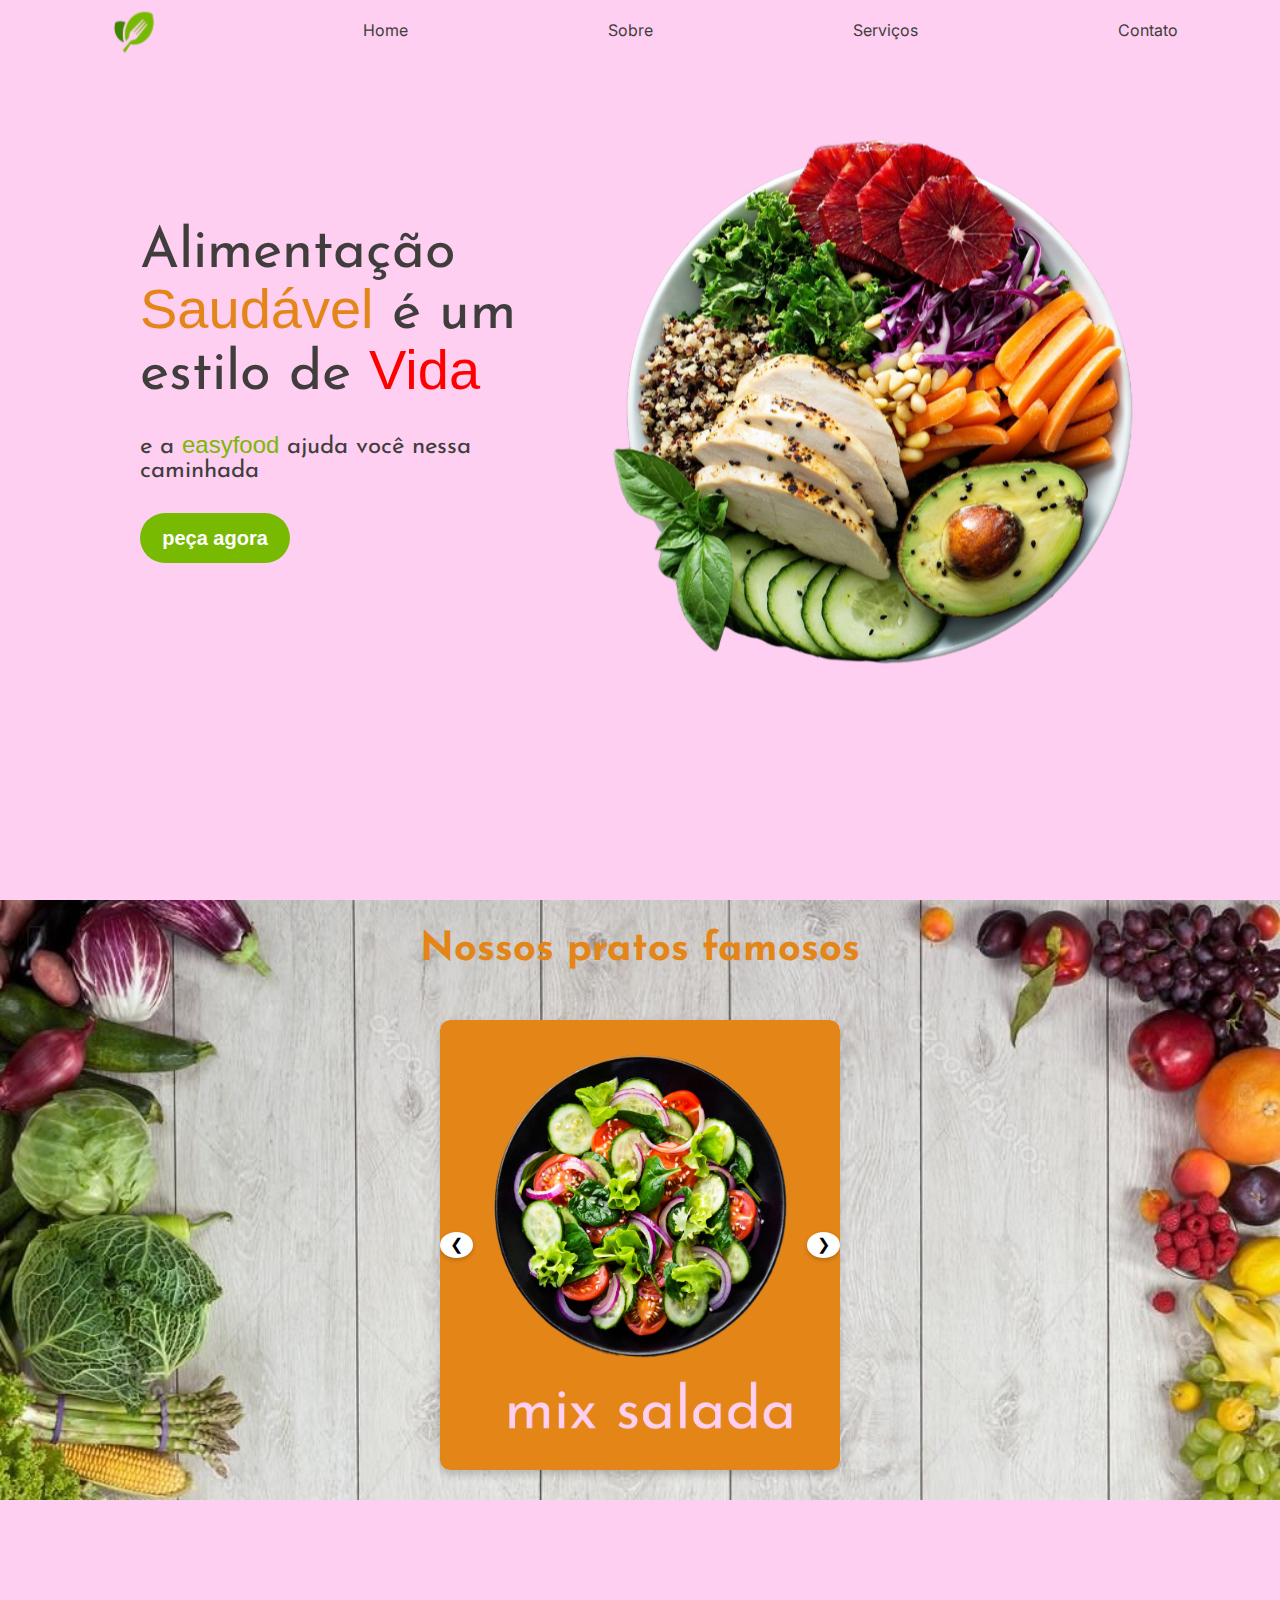
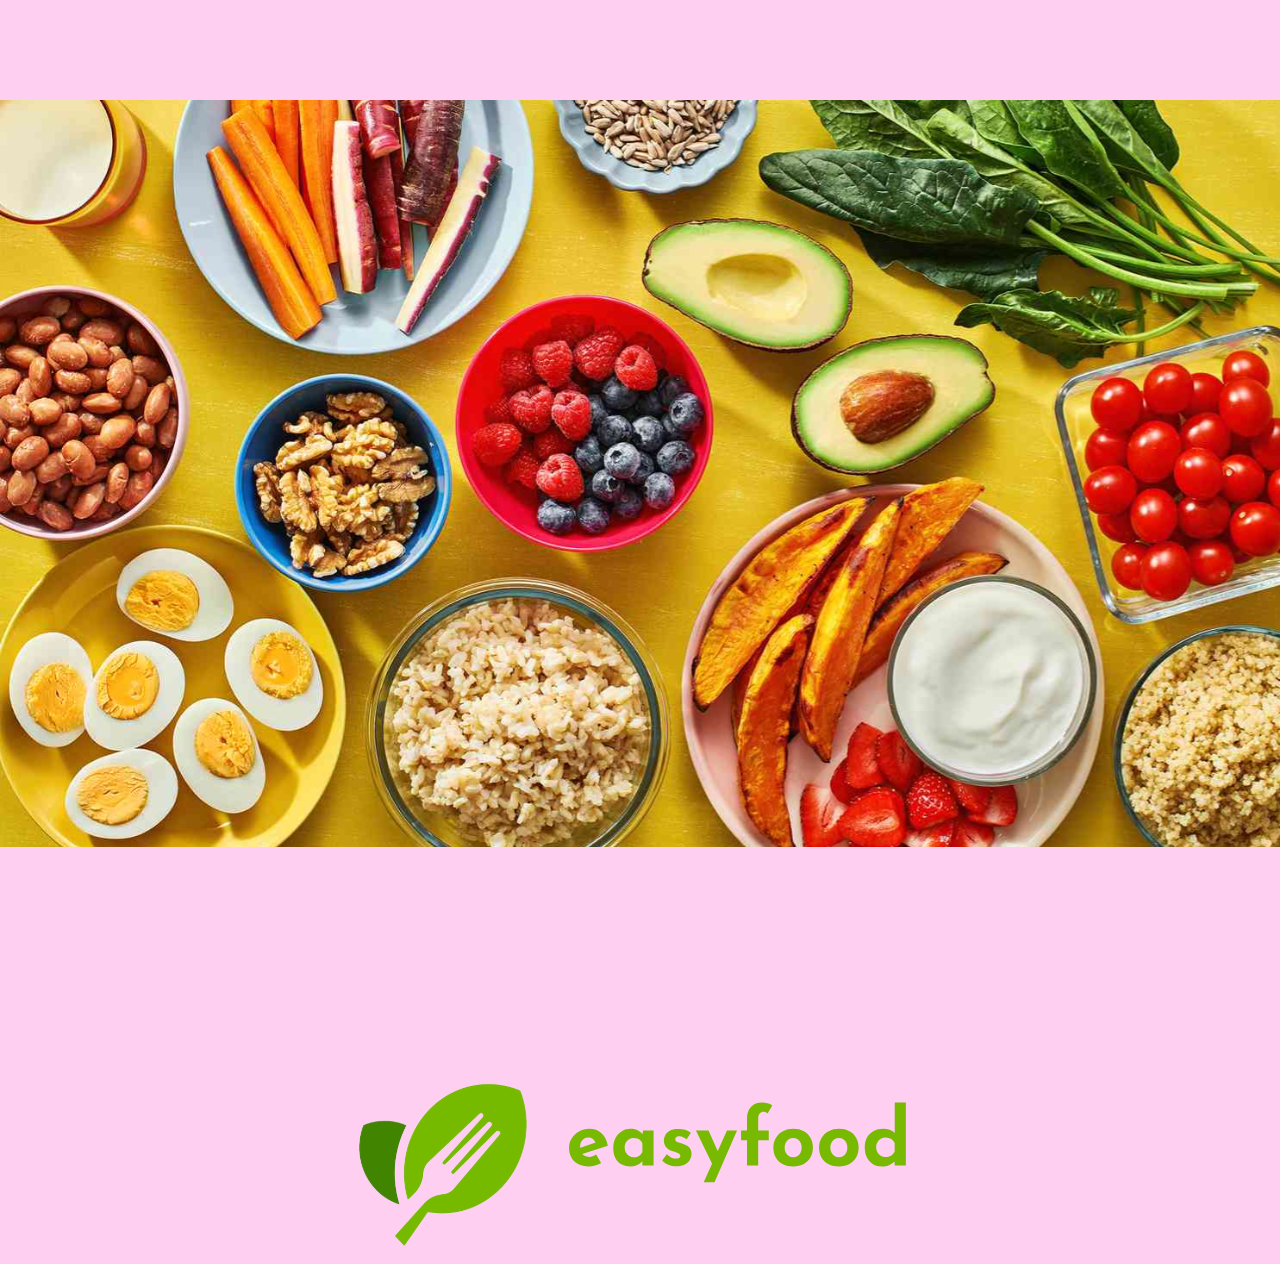
<file: index.html>
<!DOCTYPE html>
<html lang="en">

<head>
    <meta charset="UTF-8">
    <meta name="viewport" content="width=device-width, initial-scale=1.0">
    <title>easyfood</title>

    <link rel="stylesheet" href="styles.css/global.css" />
    <link rel="stylesheet" href="styles.css/landingpage.css" />

    <link rel="preconnect" href="https://fonts.googleapis.com">
    <link rel="preconnect" href="https://fonts.gstatic.com" crossorigin>
    <link
        href="https://fonts.googleapis.com/css2?family=Inter:wght@100..900&family=Josefin+Sans:ital,wght@0,100..700;1,100..700&display=swap"
        rel="stylesheet">

</head>

<body>
    <section class="menu">
        <img class="logo-easyfood" src="assets/logoeasyfood.svg" />
        <a href="index.html">Home</a>
        <a href="aboutus.html">Sobre</a>
        <a href="">Serviços</a>
        <a href="contactus.html">Contato</a>

    </section>
    <main>
        <div class="apresentation">
            <div class="apresentation-text">
                <h1>Alimentação <span class="healthy">Saudável</span> é um estilo de <span class="life">Vida</span></h1>
                <p>e a <span class="easyfood">easyfood</span> ajuda você nessa caminhada </p>
                <button type="submit">peça agora </button>
            </div>
            <img class="center-image" src="assets/center-image.svg" />
        </div>
        <div class="products">
            <h1>Nossos pratos famosos</h1>
            <section class="salads-area">
                <div class="carousel">
                    <div class="carousel-inner">
                        <div class="carousel-item"><img src="assets/Frame 9.png" alt="Image 1"></div>
                        <div class="carousel-item"><img src="assets/Frame 9 (1).png" alt="Image 2"></div>
                        <div class="carousel-item"><img src="assets/Frame 9 (2).png" alt="Image 3"></div>
                        <div class="carousel-item"><img src="assets/Frame 9 (3).png" alt="Image 4"></div>
                    </div>
                </div>
                <div class="custom-nav">
                    <div class="custom-prev">&#10094;</div>
                    <div class="custom-next">&#10095;</div>
                </div>
            </section>
        </div>
        <img class="foods-image" src="assets/foods.svg" />
        <img clas="big-logo" src="assets/biglogo.svg" />
    </main>
    <script src="/js/landingpage.js"></script>
</body>

</html>
</file>
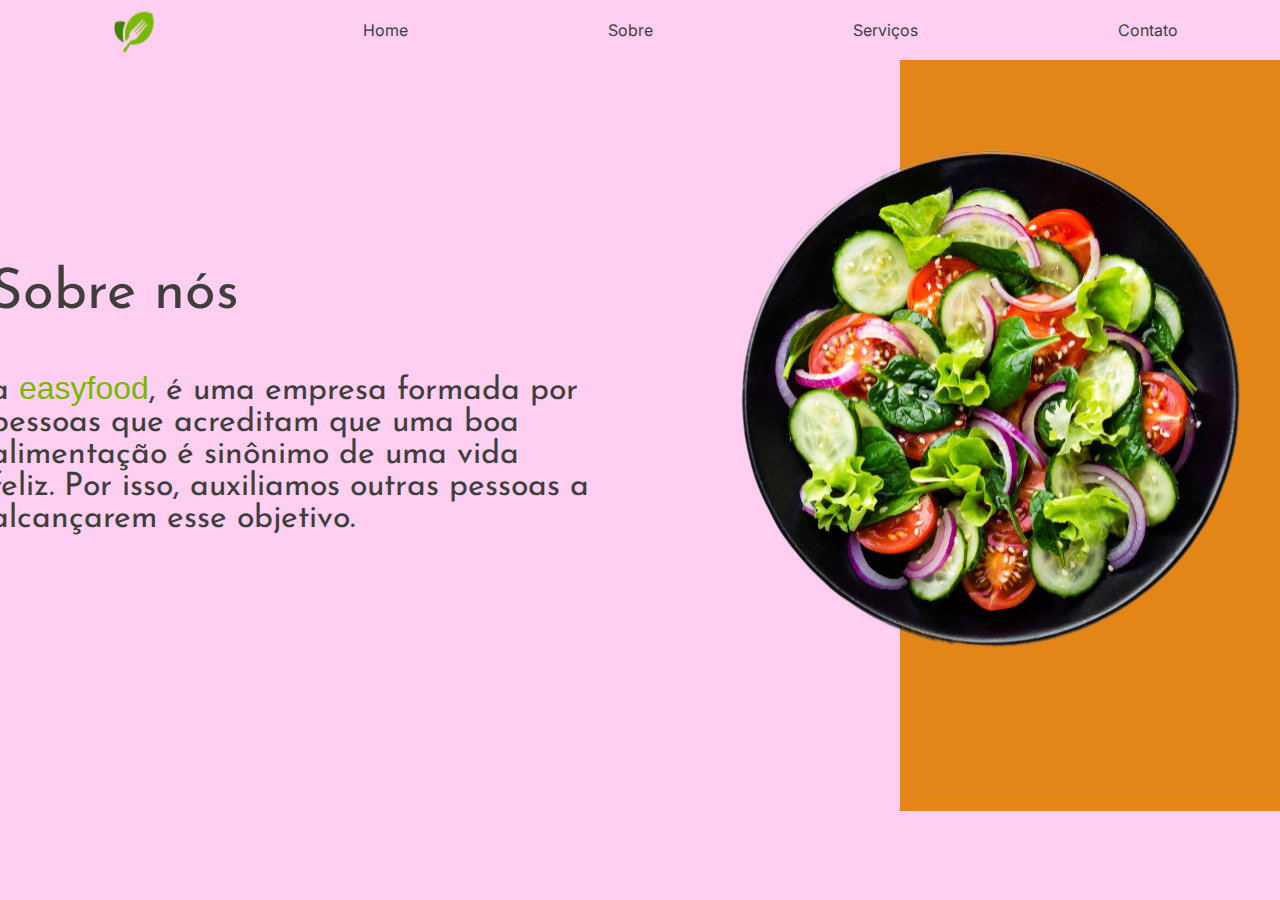
<file: aboutus.html>
<!DOCTYPE html>
<html lang="en">

<head>
    <meta charset="UTF-8">
    <meta name="viewport" content="width=device-width, initial-scale=1.0">
    <title>Sobre nós</title>
    <link rel="stylesheet" href="styles.css/global.css" />
    <link rel="stylesheet" href="styles.css/aboutus.css" />

    <link rel="preconnect" href="https://fonts.googleapis.com">
    <link rel="preconnect" href="https://fonts.gstatic.com" crossorigin>
    <link
        href="https://fonts.googleapis.com/css2?family=Inter:wght@100..900&family=Josefin+Sans:ital,wght@0,100..700;1,100..700&display=swap"
        rel="stylesheet">

</head>

<body>
    <section class="menu">
        <img class="logo-easyfood" src="assets/logoeasyfood.svg" />
        <a href="index.html">Home</a>
        <a href="aboutus.html">Sobre</a>
        <a href="">Serviços</a>
        <a href="contactus.html">Contato</a>
    </section>
    <main>
        <div class="apresentation-text">
            <h1>Sobre nós</h1>
            <p>a <span class="easyfood">easyfood</span>, é uma empresa formada por pessoas que acreditam que uma boa
                alimentação é sinônimo de uma vida feliz. Por isso, auxiliamos outras pessoas a alcançarem esse
                objetivo. </p>
        </div>
        <img class="salad-image" src="assets/salad-image.svg" />
    </main>

</body>

</html>
</file>
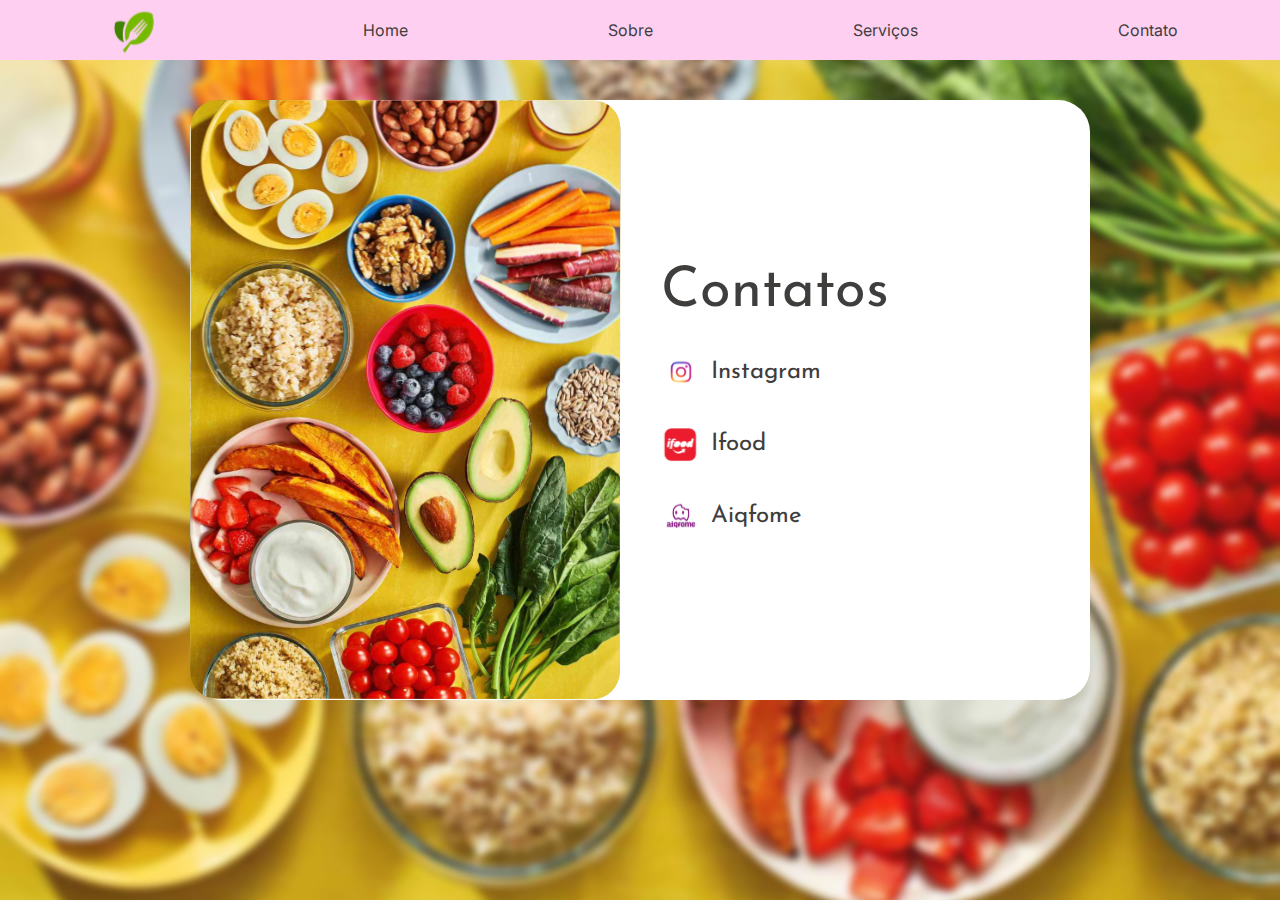
<file: contactus.html>
<!DOCTYPE html>
<html lang="en">
<head>
    <meta charset="UTF-8">
    <meta name="viewport" content="width=device-width, initial-scale=1.0">
    <title>Contato</title>

    <link rel="stylesheet" href="styles.css/global.css" />
    <link rel="stylesheet" href="styles.css/contactus.css" />

    <link rel="preconnect" href="https://fonts.googleapis.com">
    <link rel="preconnect" href="https://fonts.gstatic.com" crossorigin>
    <link href="https://fonts.googleapis.com/css2?family=Inter:wght@100..900&family=Josefin+Sans:ital,wght@0,100..700;1,100..700&display=swap" rel="stylesheet">


</head>
<body>
    <section class="menu">
        <img class="logo-easyfood" src="assets/logoeasyfood.svg" />
        <a href="index.html">Home</a>
        <a href="aboutus.html">Sobre</a>
        <a href="">Serviços</a>
        <a href="contactus.html">Contato</a>
    </section>
    <main>
        <div class="main-div">
            <img class="vertical-image" src="assets/foodsvertical2.svg">
            <div class="apresentation-text">
                <h1>Contatos</h1>
                <div class="div-contacts">
                    <img class="contacts" src="assets/instagram.svg"/>
                    <a href="https://www.instagram.com/">Instagram</a>
                </div>
                <div class="div-contacts">
                    <img class="contacts" src="assets/ifood2.svg"/>
                    <a href="https://www.ifood.com.br/?toHome=true">Ifood</a>
                </div>
                <div class="div-contacts">
                    <img class="contacts" src="assets/aiqfome.svg"/>
                    <a href="https://aiqfome.com/">Aiqfome</a>
                </div>
            </div>
        </div>
    </main>
</body>
</html>
</file>
<file: styles.css/global.css>
html, body, div, span, applet, object, iframe,
h1, h2, h3, h4, h5, h6, p, blockquote, pre,
a, abbr, acronym, address, big, cite, code,
del, dfn, em, img, ins, kbd, q, s, samp,
small, strike, strong, sub, sup, tt, var,
b, u, i, center,
dl, dt, dd, ol, ul, li,
fieldset, form, label, legend,
table, caption, tbody, tfoot, thead, tr, th, td,
article, aside, canvas, details, embed, 
figure, figcaption, footer, header, hgroup, 
menu, nav, output, ruby, section, summary,
time, mark, audio, video {
	margin: 0;
	padding: 0;
	border: 0;
	font-size: 100%;
	font: inherit;
	vertical-align: baseline;
  font-family: 'Poppins', sans-serif;
}
/* HTML5 display-role reset for older browsers */
article, aside, details, figcaption, figure, 
footer, header, hgroup, menu, nav, section {
	display: block;
}
body {
	line-height: 1;
}
ol, ul {
	list-style: none;
}
blockquote, q {
	quotes: none;
}
blockquote:before, blockquote:after,
q:before, q:after {
	content: '';
	content: none;
}
table {
	border-collapse: collapse;
	border-spacing: 0;
}

:root {
	--white: #FFFFFF;
	--red: #FF0000;
    --ligth-pink: #FECFF1;
    --green: #77BA01;
    --orange: #E38517;
	--grey: #3F3E3D;
}
</file>
<file: styles.css/landingpage.css>
body {
  background-color: var(--ligth-pink);
  margin: 0;
  display: flex;
  flex-direction: column;
  align-items: center;
}

body .menu {
  display: flex;
  position: fixed;
  width: 100%;
  top: 0;
  padding: 15px 0;
  gap: 200px;
  z-index: 1000;
  align-items: center;
  justify-content: center;
  background-color: var(--ligth-pink);
  height: 30px;
}

body .menu a {
  color: var(--grey);
  text-decoration: none;
  font-family: 'Inter';

}

body .menu a:hover {
  text-decoration: underline;
}

body .logo-easyfood {
  width: 60px;
  height: 60px;
}


body main {
  display: flex;
  flex-direction: column;
  gap: 200px;
  padding-top: 100px;
  width: 100%;
  align-items: center;

}

body main .foods-image {
  width: 100%;
}

body main .apresentation {
  display: flex;
  gap: 50px;
  align-items: center;
  justify-content: center;
  padding-left: 50px;
}

body main .apresentation button {
  background-color: var(--green);
  border-radius: 32px;
  color: var(--white);
  font-size: 20px;
  border: none;
  width: 150px;
  font-weight: 600;
  height: 50px;
  display: flex;
  justify-content: center;
  align-items: center;
}

body main .apresentation-text {
  display: flex;
  flex-direction: column;
  gap: 30px;
  width: 400px;
  height: 350px;
  color: var(--grey);

}

.apresentation-text h1 {
  font-size: 56px;
  font-family: 'Josefin Sans';
}

.apresentation-text p {
  font-size: 24px;
  font-family: 'Josefin Sans';
}

.healthy {
  color: var(--orange);
}

.life {
  color: var(--red);
}

.easyfood {
  color: var(--green);
}

body main .center-image {
  width: 600px;
  height: 600px;
}

body main .products {
  height: 600px;
  width: 100%;
  display: flex;
  flex-direction: column;
  gap: 50px;
  align-items: center;
  justify-content: center;
  background-image: url(/assets/background.jpg);
  background-repeat: no-repeat; 
  background-size: cover; 
  
}

body main .products h1 {
  color: var(--orange);
  font-family: 'Josefin Sans';
  font-size: 40px;
  font-weight: bold;

}

body main .salads-area {
  position: relative;
  width: 400px;
  height: 450px;
  overflow: hidden;
  border-radius: 10px;
  box-shadow: 0 4px 8px rgba(0, 0, 0, 0.2);
}

.carousel {
  display: flex;
  overflow: hidden;
  width: 100%;
}

.carousel-inner {
  display: flex;
  transition: transform 0.5s ease;
}

.carousel-item {
  min-width: 100%;
  transition: transform 0.5s ease;
}

.carousel-item img {
  width: 100%;
  height: auto;
  border-radius: 10px;
}

.custom-nav {
  position: absolute;
  top: 50%;
  width: 100%;
  display: flex;
  justify-content: space-between;
  transform: translateY(-50%);
}

.custom-nav .custom-prev,
.custom-nav .custom-next {
  background: #fff;
  padding: 5px 10px;
  border-radius: 50%;
  box-shadow: 0 2px 4px rgba(0, 0, 0, 0.2);
  cursor: pointer;
  user-select: none;
}

.custom-nav .custom-prev:hover,
.custom-nav .custom-next:hover {
  background: #ddd;
}

.foods-image {
  width: 100%;
}
</file>
<file: styles.css/aboutus.css>
body {
  background-color: var(--ligth-pink);
  margin: 0;
  display: flex;
  flex-direction: column;
  align-items: center;
  background-image: url(/assets/Rectangle\ 5.png);
  background-repeat: no-repeat;
  background-position: right;
  position: relative;

}

.menu {
  display: flex;
  position: fixed;
  width: 100%;
  top: 0;
  padding: 15px 0;
  gap: 200px;
  z-index: 1000;
  align-items: center;
  justify-content: center;
  background-color: var(--ligth-pink);
  height: 30px;
}

.menu a {
  color: var(--grey);
  text-decoration: none;
  font-family: 'Inter';

}

.menu a:hover {
  text-decoration: underline;
}

.logo-easyfood {
  width: 60px;
  height: 60px;
}

body main {
  padding-top: 100px;;
  display: flex;
  align-items: center;
  gap: 100px;
}

.apresentation-text {
  display: flex;
  flex-direction: column;
  gap: 50px;
  width: 600px;
  height: 600px;
  color: var(--grey);
  justify-content: center;

}

.apresentation-text h1 {
  font-size: 56px;
  font-family: 'Josefin Sans';
}

.apresentation-text p {
  font-size: 32px;
  font-family: 'Josefin Sans';
}

body div .easyfood{
  color: var(--green);
}

body main img{
  height: 600px;
  width: 600px;
}
</file>
<file: styles.css/contactus.css>
body {
    background-color: var(--ligth-pink);
    margin: 0;
    display: flex;
    flex-direction: column;
    align-items: center;
    height: 100vh;
    background-image: url(/assets/Frame\ 8.png);
    background-size: cover;
    position: relative;
}

.menu {
    display: flex;
    position: fixed;
    width: 100%;
    top: 0;
    padding: 15px 0;
    gap: 200px;
    z-index: 1000;
    align-items: center;
    justify-content: center;
    background-color: var(--ligth-pink);
    height: 30px;
}

.menu a {
    color: var(--grey);
    text-decoration: none;
    font-family: 'Inter';

}

.menu a:hover {
    text-decoration: underline;
}

.logo-easyfood {
    width: 60px;
    height: 60px;
}

body main{
    display: flex;
    flex-direction: column;
    padding-top: 100px;
    width: 100%;
    align-items: center;
}

body .main-div {
    width: 900px;
    height: 600px;
    background-color: var(--white);
    border-radius: 32px;
    display: flex;
    align-items: center;
    justify-content: flex-start;
    gap: 40px;
}

.main-div img{
    height: 600px;
    width: 450px;
}

.apresentation-text{
    display: flex;
    flex-direction: column;
    align-items: flex-start;
    justify-content: center;
    gap: 32px;
    height: 600px;
    width: 450px;
}

.apresentation-text h1{
    font-size: 56px;
    color: var(--grey);
    font-family: 'Josefin Sans';
}

.div-contacts{
    display: flex;
    align-items: center;
    gap: 10px;
}

.div-contacts a{
    text-decoration: none;
    color: var(--grey);
    font-size: 24px;
    font-family: 'Josefin Sans';
}

.div-contacts img{
    width: 40px;
    height: 40px;
}
</file>
